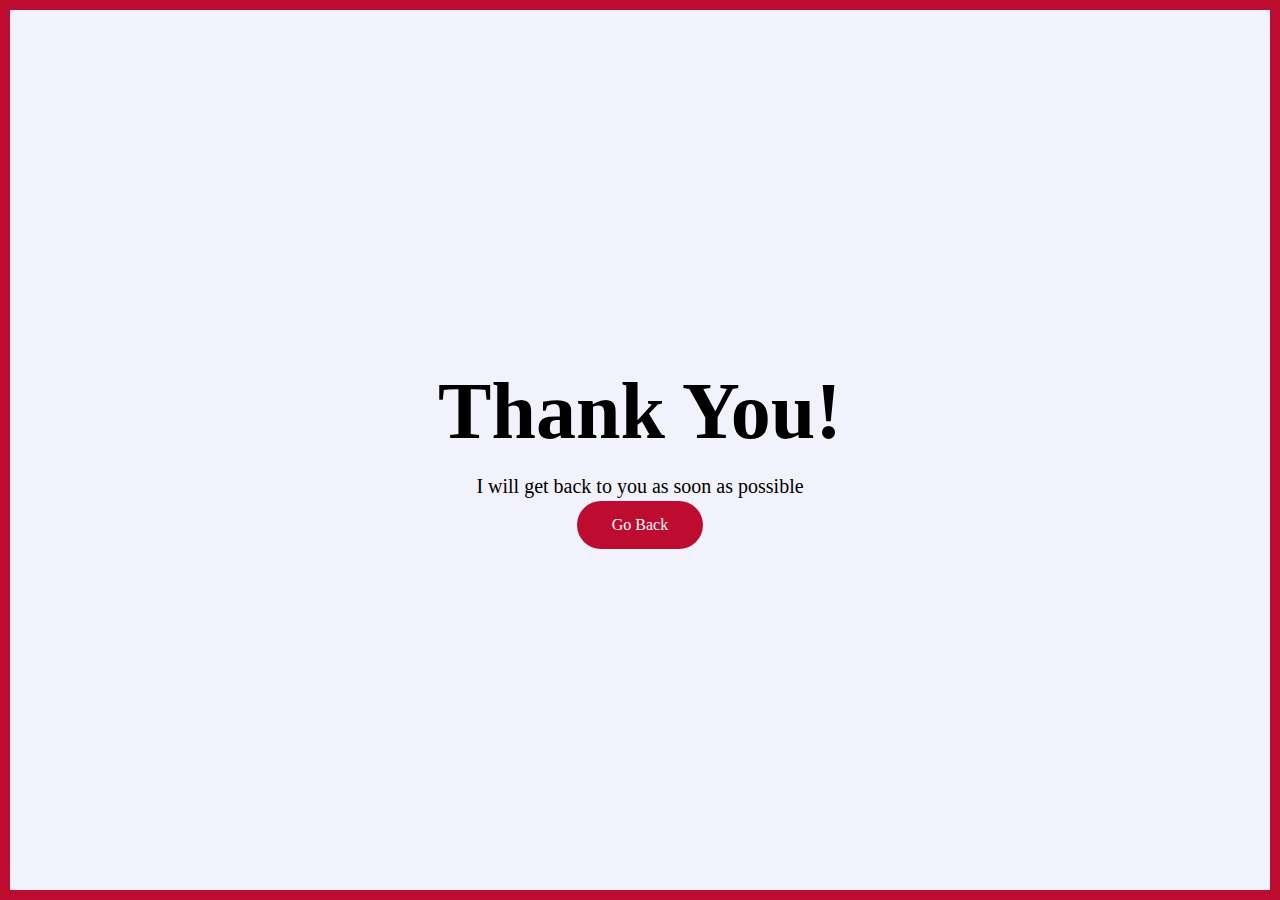
<file: thanks.html>
<!DOCTYPE html>
<html lang="en">
<head>
    <meta charset="UTF-8">
    <meta name="viewport" content="width=device-width, initial-scale=1.0">
    <title>Form Submitted</title>
    <link rel="stylesheet" href="css/style.css">
    <link rel="stylesheet" href="css/skins/color-4.css"> 
</head>
<body>
    <div class="thanks-main-content">
        <div class="thanks-container">
            <h1>Thank You!</h1>
            <p>I will get back to you as soon as possible</p>
            <a href="index.html" class="btn">Go Back</a>
        </div>
    </div>
</body>
</html>
</file>
<file: css/style.css>
@import url('https://fonts.googleapis.com/css2?family=Clicker+Script&family=Poppins:wght@200;300;400;500;600;700&display=swap');

:root{
    --bgblack-900:#f2f2fc;
    --bg-black-100:#fdf9ff;
    --bg-black-50:#e8dfec;
    --text-black-900:#302e4d;
    --text-black-700:#504e70;
}

body.dark{
    --bgblack-900: #151515;
    --bg-black-100: #222222;
    --bg-black-50: #393939;
    --text-black-900: #edcecec7;
    --text-black-700: #bbb5b5;
}

body{
    margin:0;
    padding: 0;
    line-height: 1.5;
    font-size:16px;
    font-family: 'Poppins' sans-serif;
    
}

*{
    margin: 0;
    padding:0;
    outline: none;
    text-decoration: none;
    box-sizing: border-box;
}
::before,::after{
    box-sizing: border-box;
}

ul{
    list-style: none;
}
section{
    background: var(--bgblack-900);
    min-height:100vh;
    display:block;
    padding: 0 30px;
    opacity: 1;
    position: fixed;
    left: 270px;
    top: 0;
    right: 0;
    bottom: 0;
    z-index: 0;
    overflow-y: auto;
    overflow-x: hidden;
    transition: all 0.3s ease;
}

.section.back-section{
    z-index: 1;
}

.section.active{
    z-index: 2;
    opacity: 1;
    animation: slideSection 1s ease;
}
@keyframes slideSection{
    0%{
        transform :translateX(100%);
    }
    100%{
        transform: translateX(0%);
    }
}

.hidden{
    display: none !important;
}

.padd-15{
    padding-left: 15px;
    padding-right: 15px;
}

.container{
    max-width: 1100px;
    width: 100%; 
    margin: auto;
}

.section .container{
    padding-top: 60px;
    padding-bottom: 70px;
}

.section-title{
    flex: 0 0 100%;
    max-width: 100%;
    margin-bottom: 60px;
}

.section-title h2{
    font-size: 40px;
    color: var(--text-black-900);
    font-weight: 700;
    position: relative;
}

.section-title h2::before{
    content: '';
    height: 4px;
    width: 50px;
    background-color: var(--skin-color);
    position: absolute;
    top: 100%;
    left: 0;
}

.section-title h2::after {
    content: '';
    height: 4px;
    width: 25px;
    background-color: var(--skin-color);
    position: absolute;
    top: 100%;
    left: 0;
    margin-top: 8px;
}

.row{
    display: flex;
    flex-wrap: wrap;
    margin-left: -15px;
    margin-right: -15px;
    position: relative;
}

.btn{
    font-size: 16px;
    font-weight: 500px;
    padding: 12px 35px;
    color: white;
    border-radius: 40px;
    display: inline-block;
    white-space: nowrap;
    border: none;
    background: var(--skin-color);
    transition: all 0.3s ease-in-out;
}

.btn:hover{
    transform: scale(1.05);
}

.shadow-dark{
    box-shadow: 0 0 20px rgba(48,46,77,0.15);
}

/* Aside */
.aside{
    width:270px;
    background: var(--bg-black-100);
    position:fixed;
    left: 0;
    top: 0;
    padding: 30px;
    height: 100%;
    border-right: 1px solid var(--bg-black-50);
    display: flex;
    justify-content: center;
    align-items: center;
    z-index: 10;
    transition: all 0.3s ease;
}

.aside .logo{
    position: absolute;
    top:50px;
    font-size: 30px;
    text-transform:capitalize;
}

.aside .logo a{
    color: var(--text-black-900);
    font-weight: 700;
    padding: 15px 20px;
    font-size: 30px;
    letter-spacing: 5px;
}

.aside .logo a span{
    font-family: 'Clicker Script', cursive;
    font-size: 40px;
}

.aside .logo a::before{
    content: ' ';
    position: absolute;
    width: 20px;
    height: 20px;
    border-bottom: 5px solid var(--skin-color);
    border-left: 5px solid var(--skin-color);
    bottom: 0;
    left: 0;
}

.aside .logo a::after {
    content: '';
    position: absolute;
    width: 20px;
    height: 20px;
    border-top: 5px solid var(--skin-color);
    border-right: 5px solid var(--skin-color);
    top: 0;
    right: 0;
}

.aside .nav-toggler{
    height:40px;
    width: 45px;
    border: 1px solid var(--bg-black-50);
    cursor:pointer;
    position:fixed;
    left: 300px;
    top: 20px;
    border-radius: 5px;
    background: var(--bg-black-100);
    display: none;
    align-items: center;
    justify-content: center;
    transition: all 0.3s ease;
}

.aside .nav-toggler span{
    height: 2px;
    width: 18px;
    background: var(--skin-color);
    display: inline-block;
    position: relative;
}

.aside .nav-toggler.open span{
    background-color: transparent;
}

.aside .nav-toggler span::before{
    content: '';
    height: 2px;
    width: 18px;
    background: var(--skin-color);
    position: absolute;
    top: -6px;
    left: 0;
}

.aside .nav-toggler.open span::before{
    transform: rotate(45deg);
    top: 0;
}

.aside .nav-toggler span::after {
    content: '';
    height: 2px;
    width: 18px;
    background: var(--skin-color);
    position: absolute;
    top: 6px;
    left: 0;
}

.aside .nav-toggler.open span::after {
    transform: rotate(-45deg);
    top: 0;
}

.aside .nav{
    margin-top: 50px;
}

.aside .nav li{
    margin-bottom: 20px;
    display: block;
}

.aside .nav li a{
    font-size: 16px;
    font-weight: 600;
    display: block;
    border-bottom: 1px solid var(--bg-black-50);
    color: var(--text-black-900);
    padding: 5px 15px;
}

.aside .nav li a.active{
    color:var(--skin-color);  
}

.aside .nav li a i{
    margin-right: 15px;
}


/*Home*/

.home{
    min-height: 100vh;
    display: flex;
    color: var(--text-black-900);
}

.home .home-info{
    flex: 0 0 60%;
    max-width:60%;
}

h3.hello{
    font-size: 28px;
    margin: 15px 0;
}

h3.hello span{
    font-family: 'Clicker Script',cursive;
    font-size:50px;
    font-weight:700;
    color:var(--skin-color);
}

h3.my-profession{
    font-size: 25px;
    margin: 15px 0;
    font-family: 'Poppins';
}

.typing{
    color: var(--skin-color);
}

.home-info p{
    margin-bottom: 30px;
    font-size: 20px;
    color: var(--text-black-700);
}

.home .home-img {
    flex: 0 0 40%;
    max-width: 40%;
    text-align: center;
    position: relative;
}

.home-img::after{
    content: '';
    position: absolute;
    height: 80px;
    width: 80px;
    border-bottom: 10px solid var(--skin-color);
    border-right: 10px solid var(--skin-color);
    right: 25px;
    bottom: 38px;
}

.home-img::before {
    content: '';
    position: absolute;
    height: 80px;
    width: 80px;
    border-top: 10px solid var(--skin-color);
    border-left: 10px solid var(--skin-color);
    left: 25px;
    top:  60px;
}

.home .home-img img{
    margin: 0px auto;
    margin-top: 100px;
    border-radius: 5px;
    height: 300px;
    width: 250px;
}

/*About*/
.about .about-content{
    flex: 0 0 100%;
    max-width:100%;
}

.about .about-content .about-text{
    flex: 0 0 100%;
    max-width: 100%;
}

.about .about-content .about-text h3{
    font-size: 24px;
    margin-bottom: 15px;
    font-weight:700;
    color: var(--text-black-900); 
}

.about .about-content .about-text h3 span{
    color: var(--skin-color);
}

.about .about-content .about-text p{
    font-size: 16px;
    line-height: 25px;
    color: var(--text-black-700);
}

.about .about-content .personal-info{
    flex:  0 0 65%;
    max-width: 65%;
    margin-top: 40px;

}

.about .about-content .personal-info .info-item{
    flex: 0 0 50%;
    max-width: 50%;
}

.about .about-content .personal-info .info-item p{
    font-weight: 600;
    padding: 10px;
    font-size: 16;
    color: var(--text-black-900);
    border-bottom:1px solid var(--bg-black-50)
}

.about .about-content .personal-info .info-item p span{
    font-weight: 400;
    color: var(--text-black-700);
    margin-left: 4px;
    display: inline-block;
}

.about .about-content .personal-info .buttons{
    margin-top: 30px;   
}

.about .about-content .personal-info .buttons .btn{
    margin-top: 10px;
}

.about .about-content .skills{
    flex: 0 0 35%;
    max-width: 35%;
    margin-top: 40px;
}

.about .about-content .skills .skill-item{
    flex: 0 0 100%;
    max-width: 100%;

}

.about .about-content .skills .skill-item h5{
    line-height: 40px;
    font-weight: 600;
    font-size: 16px;
    color: var(--text-black-900);
    text-transform: capitalize;
}

.about .about-content .skills .skill-item .progress{
    background-color:var(--bg-black-50);
    height: 7px;
    border-radius: 4px;
    width: 100%;
    position: relative; 
}

.about .about-content .skills .skill-item{
    margin-bottom: 25px;
}

.about .about-content .skills .skill-item .progress .progress-in{
    position: absolute;
    left: 0;
    top: 0;
    height: 100%;
    border-radius: 4px;
    background-color: var(--skin-color);
}

.about .about-content .skills .skill-item .skill-percent{
    position: absolute;
    right: 0;
    color: var(--text-black-900);
    top: -40px;
    font-weight: 400;
    line-height: 40px;
}
.about .about-content .row{
    display: flex;
    justify-content: center;
}

.about .about-content .education{
    flex: 0 0 50%;
    max-width: 50%;
    margin-top: 30px;
    padding-right:20px;
} 

.about .about-content .experience{
    flex: 0 0 50%;
    max-width: 50%;
    margin-top: 30px;
}

.about  .about-content h3.title{
    font-size: 24px;
    margin-bottom:30px;
    font-weight: 700;
    color:var(--text-black-900);
}

.about  .about-content .timeline-box{
    flex: 0 0 100%;
    max-width: 100%;
}

.about .about-content .timeline{
    background-color: var(--bg-black-100);
    padding: 30px 15px;
    border: 1px solid var(--bg-black-50);
    border-radius:10px ;
    width: 100%;
    position: relative;
}

.about .about-content .timeline .timeline-item{
    position: relative;
    padding-left: 30px;
    padding-bottom: 50px;

}

.about .about-content .timeline .timeline-item:last-child{
    padding-bottom: 0;  
}

.about .about-content .timeline .timeline-item:before{
    content: '';
    width: 3px;
    position: absolute;
    height: 100%;
    left: 7px;
    top: 0;
    background-color: var(--skin-color);    
}

.about .about-content .timeline .circle-dot{
    position: absolute;
    left: 0;
    top: 0;
    height: 15px;
    width: 15px;
    border-radius:50%;
    background-color: var(--skin-color);
}

.about .about-content .timeline .timeline-date{
    font-weight: 400;
    font-size: 14px;
    margin-bottom: 12px;
    color: var(--text-black-700);
}

.about .about-content .timeline .timeline-date .fa{
    margin-right: 5px;

}

.about .about-content .timeline .timeline-title{
    font-weight: 700;
    font-size: 18px;
    margin-bottom: 15px;
    text-transform: capitalize;
    color: var(--text-black-900);
}

.about .about-content .timeline .timeline-text {
    line-height: 25px;
    font-size: 16px;
    text-align: justify;
    color: var(--text-black-700);
}


/*Service*/

.service .container{
    padding-bottom: 40px;
}
.service .service-item{
    margin-bottom: 30px;
    flex: 0 0 50%;
    max-width: 50%;
}

.service .service-item .service-item-inner{
    background-color: var(---);
    border: 1px solid var(--bg-black-50);
    border-radius: 10px;
    padding: 30px 15px;
    text-align: center;
    transition: all 0.5 ease;
}

.service .service-item .service-item-inner:hover {
    box-shadow: 0 0 5px rgba(48,46,77,0.75);
}

.service .service-item .service-item-inner .icon{
    height: 60px;
    width: 60px;
    border-radius: 50%;
    display: block;
    margin: 0 auto 30px;
    text-align: center;
    transition: all 0.3 s ease;
}


.service .service-item .service-item-inner .icon .fa{
    font-size: 40px;
    line-height: 60px;
    color: var(--skin-color);
    transition: all 0.1s ease;
}

.service .service-item .service-item-inner:hover .icon{
    background: var(--skin-color);
}
.service .service-item .service-item-inner:hover .icon .fa{
    font-size: 25px;
    color: #ffffff;
}

.service .service-item .service-item-inner h4{
    font-size: 24px;
    margin-bottom: 15px;
    color: var(--text-black-900);
    font-weight: 700;
    text-transform: capitalize;
}

.service .service-item .service-item-inner p{
    font-size: 16px;
    color: var(--text-black-700);
    line-height: 25px;
}

.service .service-item .service-item-inner p{
    font-size: 16px;
    color: var(--text-black-700);
    line-height: 25px;
}

 .service .service-item .service-item-inner ul {
    font-size: 16px;
    text-align: justify;
    color: var(--text-black-700);
    line-height: 25px;
 }


 /*Portfolio*/
.portfolio .container {
    padding-bottom: 40px;
    color: red;
}

.portfolio .portfolio-heading {
    flex: 0 0 100%;
    max-width: 100%;
    margin-bottom: 10px;
}

.portfolio .portfolio-heading h2 {
    color: var(--text-black-900);
    font-weight: 800;
}

.portfolio .portfolio-item {
    flex: 0 0 50%;
    max-width: 50%;
    margin-bottom: 30px;
    color: green;
}

.portfolio .portfolio-item-inner {
    border: 6px solid var(--bg-black-100);
    border-radius: 10px;
    overflow: hidden;
    cursor: pointer;
    color: white;
}

.portfolio .portfolio-item-inner .portfolio-img img {
    width: 100%;
    display: block;
}

.portfolio .portfolio-item-inner .portfolio-details h3{
    color: var(--skin-color);
    font-weight: 700;
    font-size: 20px;
    padding-left: 10px;
}

.portfolio .portfolio-item-inner .portfolio-details p {
    font-weight: 500;
    font-size:18px ;
    color: var(--text-black-700);
    text-align: justify;
    padding: 10px;
}
 
 /*Contact*/

 .contact-title{
    color: var(--skin-color);
    text-align: center;
    font-size: 25px;
    margin-bottom: 20px;  
 }

 .contact-sub-title {
     color: var(--text-black-900);
     text-align: center;
     font-size: 15px;
    margin-bottom: 60px;
}

.contact .contact-info-item{
    flex:0 0 25%;
    max-width: 25%;
    text-align: center;
    margin-bottom: 60px;
}

.contact .contact-info-item .icon{
    display: inline-block;
}
.contact .contact-info-item .icon .fa{
    font-size: 25px;
    color: var(--skin-color);
}

.contact .contact-info-item h4{
    font-size: 18px;
    font-weight: 700;
    color: var(--text-black-900);
    text-transform: capitalize;
    margin: 15px 0 5px;
}

.contact .contact-info-item p{
    font-size: 16px;
    line-height: 25px;
    color: var(--text-black-700);
    font-weight: 400;
}

.contact .contact-form{
    flex: 0 0 100%;
    max-width: 100%;   
}

.contact .contact-form .col-6{
    flex: 0 0 50%;
    max-width: 50%;
}

.contact .contact-form .col-12{
    flex: 0 0 100%;
    max-width: 100%;
}

.contact .contact-form .form-item{
    margin-bottom: 30px;
}

.contact .contact-form .form-item .form-control{
    width: 100%;
    height: 50px;
    border-radius: 20px;
    background: var(--bg-black-100);
    border: 1px solid var(--bg-black-50);
    padding: 10px 25px;
    font-size: 16px;
    color: var(--text-black-700);
    transition:all 0.3s ease;
}

.contact .contact-form .form-item .form-control:focus{
    box-shadow: 0 0 20px rgba(48,46,77,0.15);
}

.contact .contact-form .form-item .textarea.form-control{
    height: 140px;
} 

.contact .contact-form .btn{
    height: 50px;
    padding: 0 50px;
}
.contact .contact-form .btn[disabled] {
    /* Add styles to visually disable the button */
    pointer-events: none;
    opacity: 0.6;
    /* You can adjust the opacity to your preference */
    cursor: not-allowed;
}

@media (max-width:1199px){
    .section .container{
        padding-top: 70px;
    }

    .aside{
        left:-270px;
    }

    .aside.open{
        left: 0;

    }

    .aside .nav-toggler{
        display: flex;
        left: 30px;  
    }

    .aside .nav-toggler.open{
        left: 300px;
    }
    
    .section{
        left: 0;
    }

    .section.open{
        left: 270px;
    }

    .main-content{
        padding-left: 0;
    }
    .about .about-content .personal-info .info-item p span{
        display: block;
        margin-left: 0;

    }
}

@media (max-width:991px) {
    
    .contact .contact-info-item,
    .portfolio .portfolio-item,
    .service .service-item{
        flex:0 0 100%;
        max-width: 100%;
    }
    
    .home{
        display: flex;
        flex-direction: column;
        align-items: center;
    }

    .home .home-info{
        flex: 0 0 100%;
        max-width: 100%;
        order:2;
    }

    .home .home-img{
        flex:0 0 100%;
        max-width: 100%;
        order: 1;
    }

    .home .home-img::after,.home-img::before{
            display: none;
    }
}

@media(max-width:767px){

    .contact .contact-form .col-6,
    .contact .contact-info-item,
    .portfolio .portfolio-item,
    .service .service-item,
    .about .about-content .experience,
    .about .about-content .education,
    .about  .about-content .skills,
    .about .about-content .personal-info{
        flex: 0 0 100%;
        max-width: 100%;
    }
}



/*Thanks HTML*/
.thanks-main-content{
    background: var(--bgblack-900);
    height: 100vh;
    width: 100%;
    display: flex;
    justify-content: center;
    align-items: center;
    border: 10px solid var(--skin-color);
}

.thanks-main-content .thanks-container{
    text-align: center;
    border-radius: 10px;
    padding: 20px;
}

.thanks-main-content .thanks-container h1{
    font-weight: 900;
    font-size: 80px;
}
.thanks-main-content .thanks-container p {
    font-weight: 500;
    font-size: 20px;
}
</file>
<file: css/skins/color-4.css>
:root {
    --skin-color: #be0c30;
}
</file>
